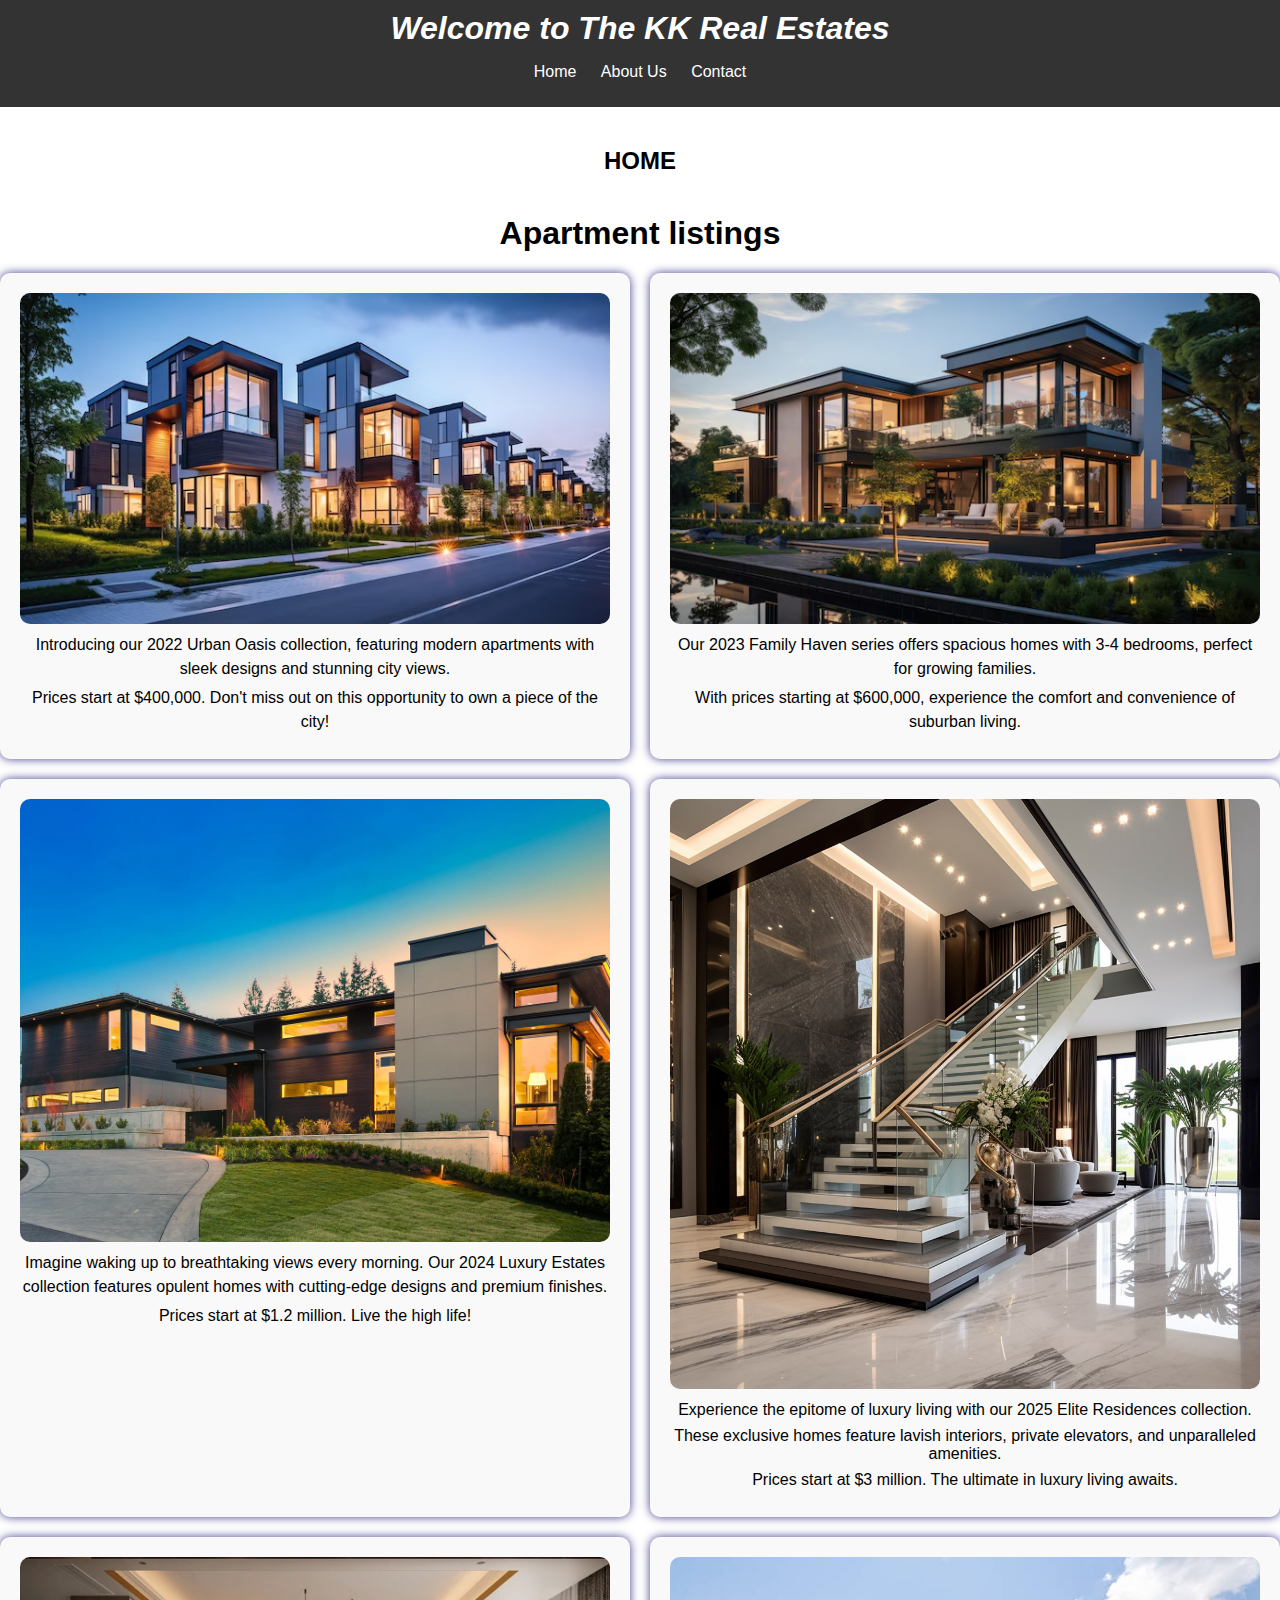
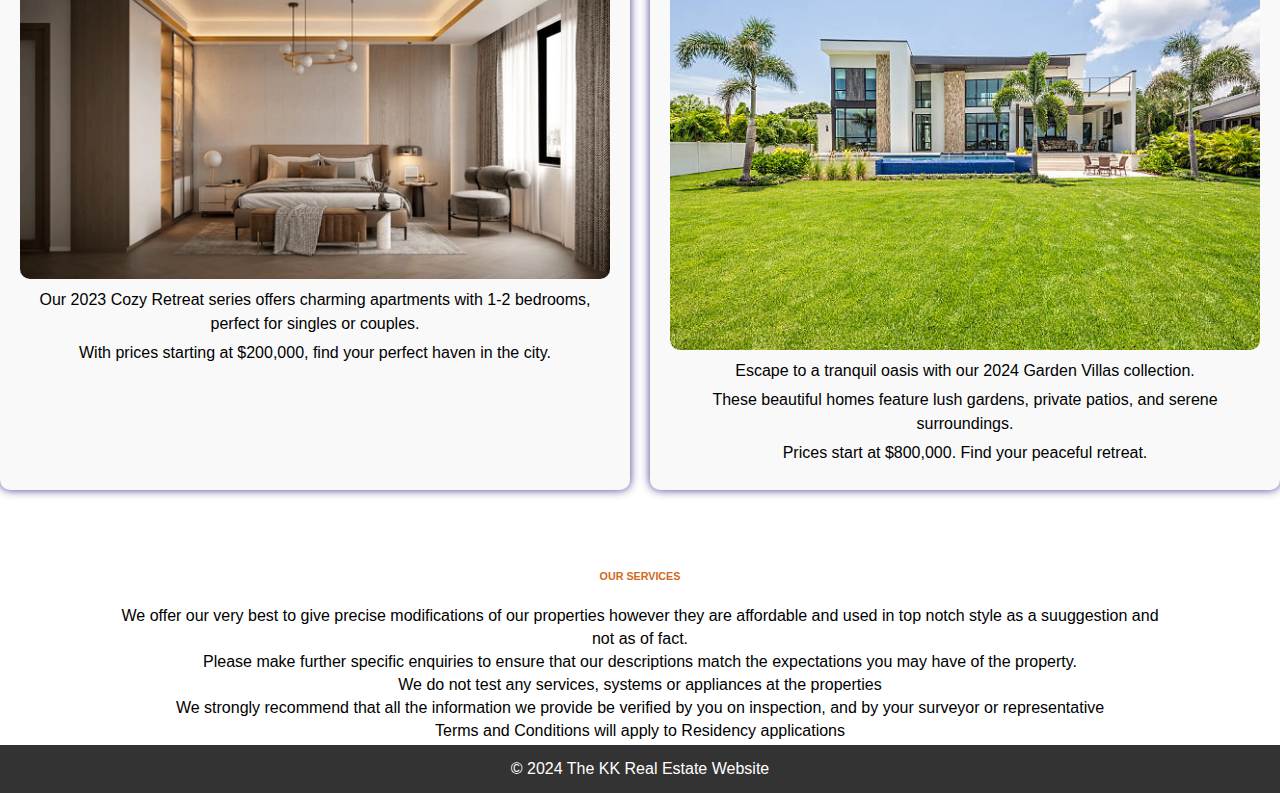
<file: index.html>
<!DOCTYPE html>
<html lang="en">
<head>
    <meta charset="UTF-8">
    <meta name="viewport" content="width=device-width, initial-scale=1.0">
    <title>Real Estate Website</title>
    <link rel="stylesheet" href="newcss.css">
</head>
<body>
    <header>
        <h1><em><strong>Welcome to The KK Real Estates</strong></em></h1>
        <div class="container">
            <nav>
                 <ul>
                    <li><a href="#home">Home</a></li>
                    <li><a href="./about.html">About Us</a></li>
                    <li><a href="./contact.html">Contact</a></li>
                </ul>
            </nav>
        </div>
    </header>
    <main>
        <section id="home">
            <h2 class="home">HOME</h2>
        </section>
        <section id="listings">
            <h1 class="Apartment">Apartment listings</h1>
            <div class="special-content">
                <div class="special-box">
                    <img src="./RS PICS/house building .jpg.avif" alt="building image">
                    <p>Introducing our 2022 Urban Oasis collection, featuring modern apartments with sleek designs and stunning city views.</p>
                    <p>Prices start at $400,000. Don't miss out on this opportunity to own a piece of the city!</p>
                </div>
                <div class="special-box">
                    <img src="./RS PICS/house building 2.avif" alt="House">
                    <p>Our 2023 Family Haven series offers spacious homes with 3-4 bedrooms, perfect for growing families.</p>
                    <p>With prices starting at $600,000, experience the comfort and convenience of suburban living.</p>
                </div>
                <div class="special-box">
                    <img src="./RS PICS/night view 2.jpeg" alt="Real estate night view">
                    <p>Imagine waking up to breathtaking views every morning. Our 2024 Luxury Estates collection features opulent homes with cutting-edge designs and premium finishes.</p>
                    <p>Prices start at $1.2 million. Live the high life!</p>
                </div>
                <div class="special-box">
                    <img src="./RS PICS/interior.jpg" alt="Bedroom">
                    <p>Experience the epitome of luxury living with our 2025 Elite Residences collection.</p>
                    <p></p>These exclusive homes feature lavish interiors, private elevators, and unparalleled amenities.</p>
                    <p>Prices start at $3 million. The ultimate in luxury living awaits.</p>
                </div>
                <div class="special-box">
                    <img src="./RS PICS/bedroom .jpg" alt="Bed">
                    <p>Our 2023 Cozy Retreat series offers charming apartments with 1-2 bedrooms, perfect for singles or couples.</p>
                    <p>With prices starting at $200,000, find your perfect haven in the city.</p>
                </div>
                <div class="special-box">
                    <img src="./RS PICS/gardens.jpg" alt="beautiful place">
                    <p>Escape to a tranquil oasis with our 2024 Garden Villas collection.</p>
                    <p>These beautiful homes feature lush gardens, private patios, and serene surroundings.</p>
                    <p>Prices start at $800,000. Find your peaceful retreat.</p>
                </div>
            </div>
        </section>
    </main>
    <h6>OUR SERVICES</h6>
    <p>We offer our very best to give precise modifications of our properties however they are affordable and used in top notch style as a suuggestion and</p>
    <p>not as of fact.</p>
    <p>Please make further specific enquiries to ensure that our descriptions match the expectations you may have of the property.</p>
    <p>We do not test any services, systems or appliances at the properties</p>
    <p>We strongly recommend that all the information we provide be verified by you on inspection, and by your surveyor or representative</p>
    <p>Terms and Conditions will apply to Residency applications</p>
    <footer>
        <p>&copy; 2024 The KK Real Estate Website</p>
    </footer>
</body>
</html>
</file>
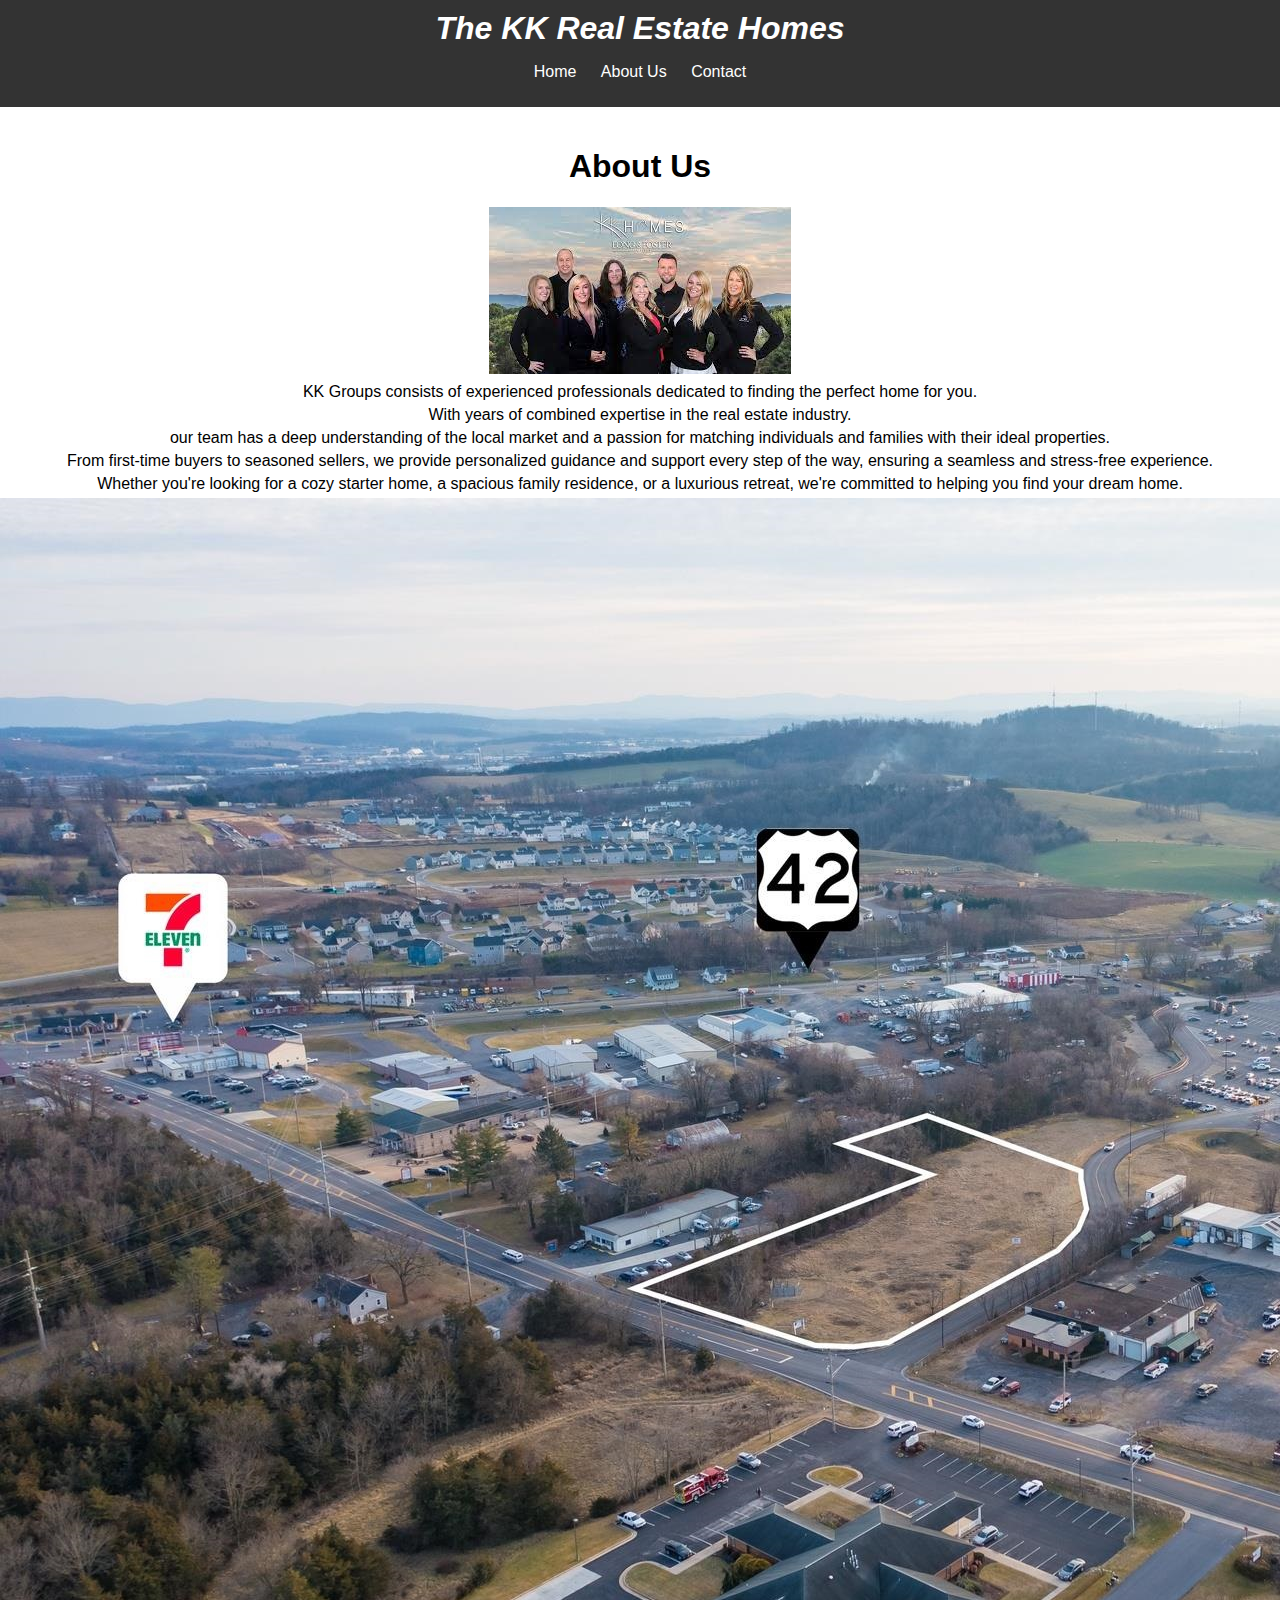
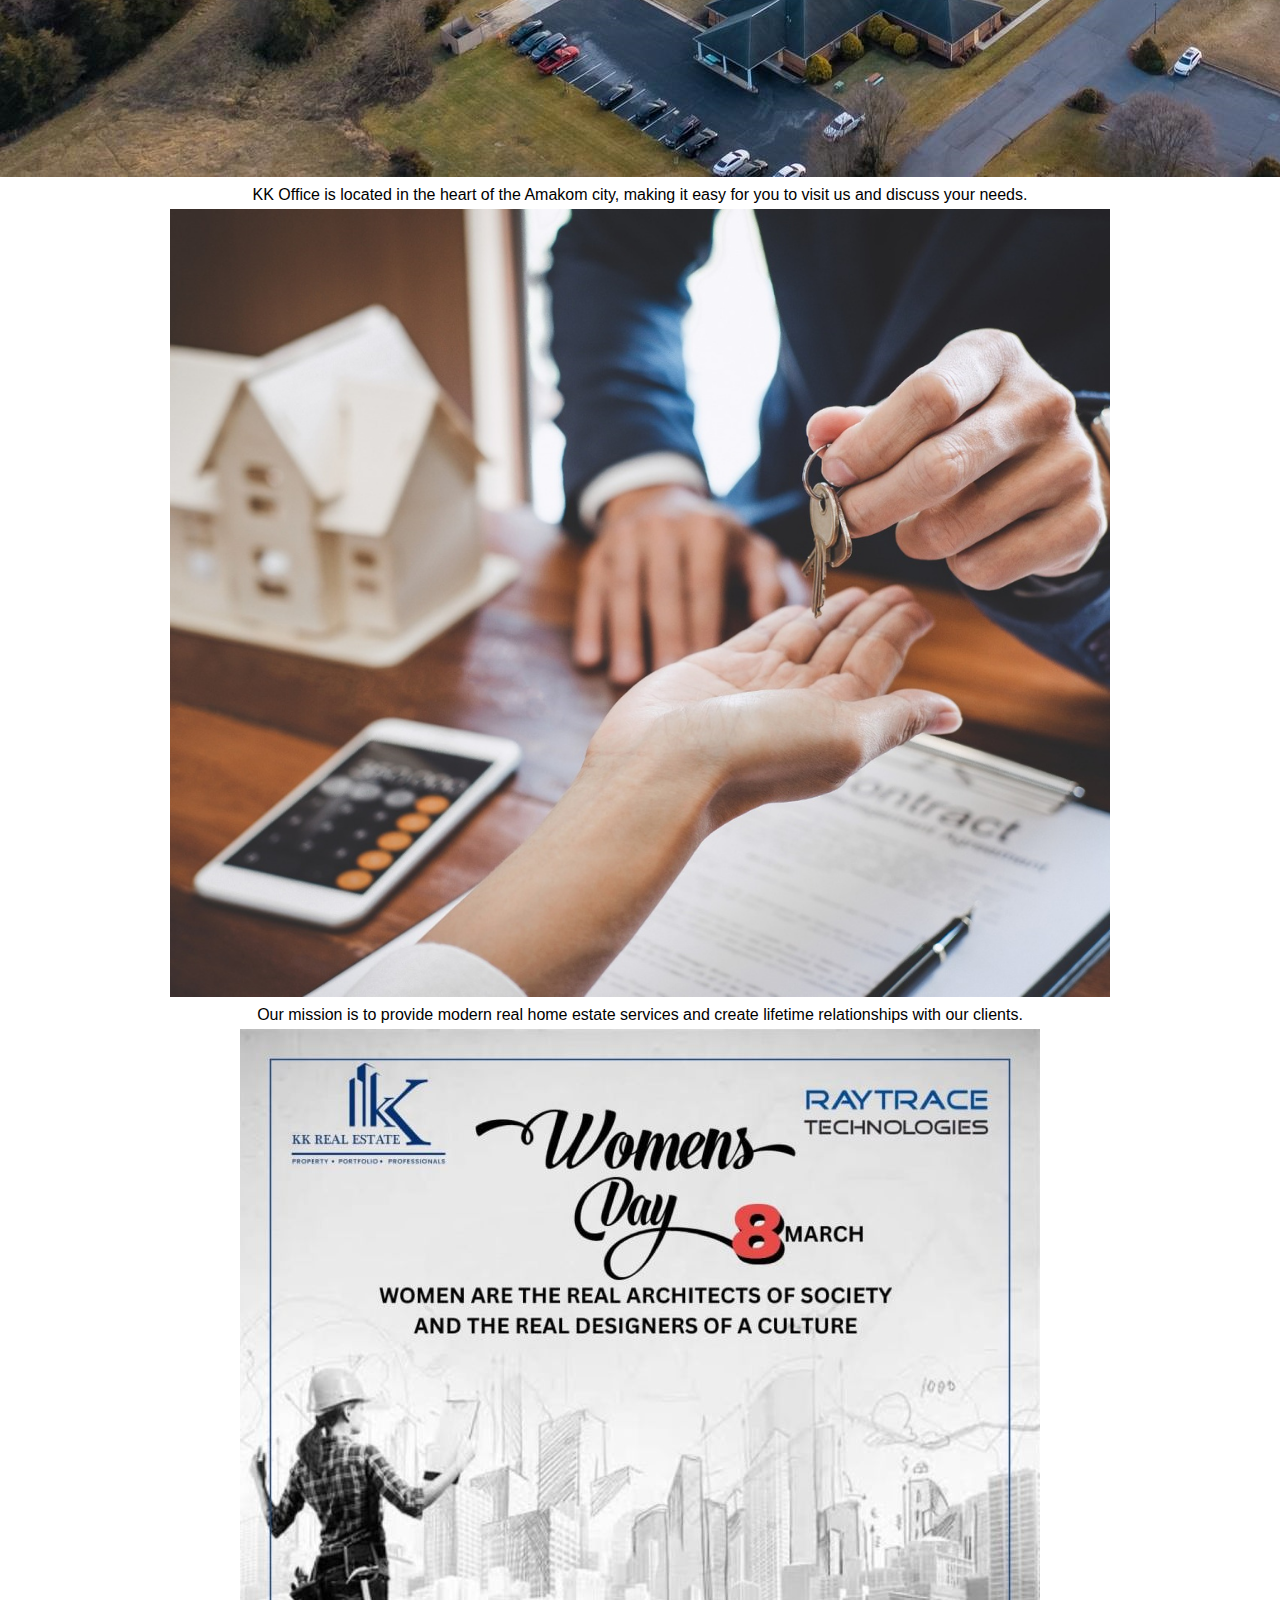
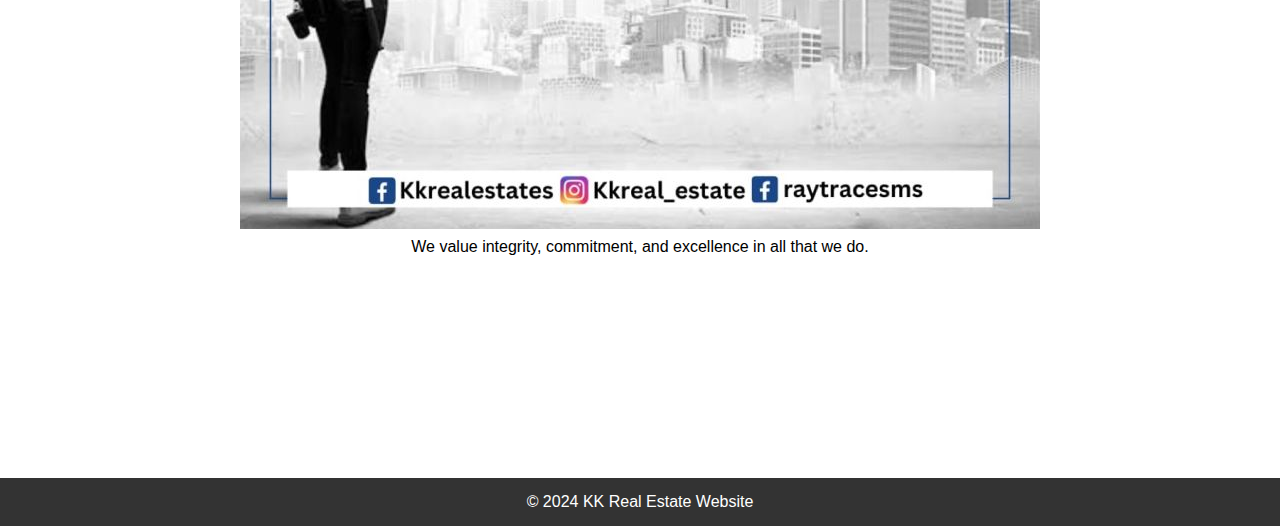
<file: about.html>
<!DOCTYPE html>
<html lang="en">
<head>
    <meta charset="UTF-8">
    <meta name="viewport" content="width=device-width, initial-scale=1.0">
    <title>About Us - The KK Real Estate Website</title>
    <link rel="stylesheet" href="newcss.css">
</head>
<body>
    <header>
        <h1><em>The KK Real Estate Homes</em></h1>
        <div class="container">
            <nav>
                <ul>
                    <li><a href="./index.html">Home</a></li>
                    <li><a href="about.html">About Us</a></li>
                    <li><a href="contact.html">Contact</a></li>
                </ul>
            </nav>
        </div>
    </header>
    <main>
        <section id="about">
            <h1>About Us</h1>
            <div class="ABOUT CONTENT">
                <div class="item">
                    <img src="./RS PICS/KK groups.jpg" alt="Our Team">
                    <p>KK Groups consists of experienced professionals dedicated to finding the perfect home for you.</p>
                    <p>With years of combined expertise in the real estate industry.</p>
                    <p>our team has a deep understanding of the local market and a passion for matching individuals and families with their ideal properties.</p>
                    <p>From first-time buyers to seasoned sellers, we provide personalized guidance and support every step of the way, ensuring a seamless and stress-free experience.</p>
                    <p>Whether you're looking for a cozy starter home, a spacious family residence, or a luxurious retreat, we're committed to helping you find your dream home.</p>
                </div>
                <div class="item reverse">
                    <img src="./RS PICS/KK office.jpg" alt="Our Office">
                    <p>KK Office is located in the heart of the Amakom city, making it easy for you to visit us and discuss your needs.</p>
                </div>
                <div class="item">
                    <img src="./RS PICS/KK Office 3..png" alt="Our Mission">
                    <p>Our mission is to provide modern real home estate services and create lifetime relationships with our clients.</p>
                </div>
                <div class="item reverse">
                    <img src="./RS PICS/KK holidays 1..jpg" alt="Our Values">
                    <p>We value integrity, commitment, and excellence in all that we do.</p>
                </div>
            </div>
        </section>
    </main>
    <br>
    <br>
    <br>
    <br>
    <br>
    <br>
    <br>
    <br>
    <br>


    <footer>
        <p>&copy; 2024 KK Real Estate Website</p>
    </footer>
</body>

</html>
</file>
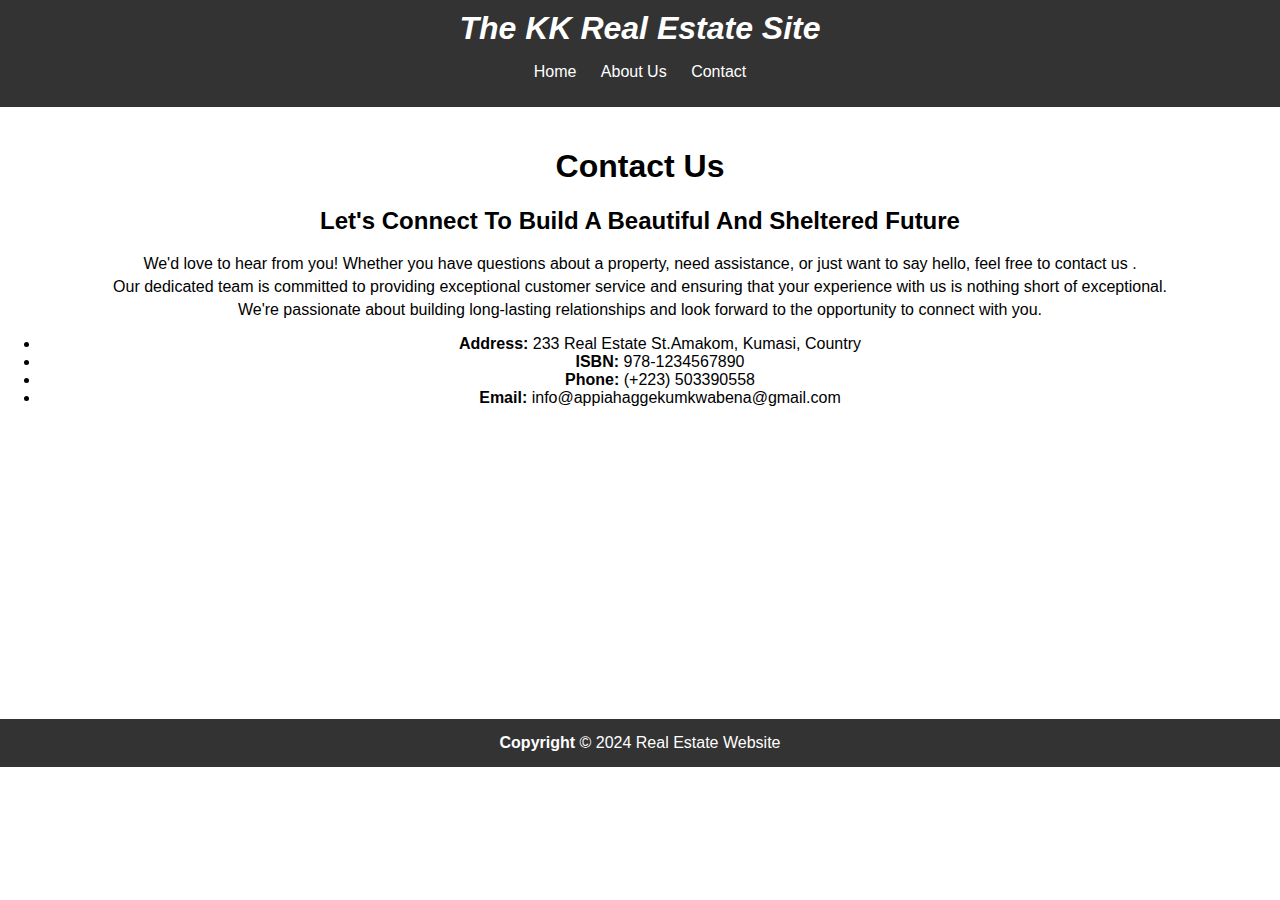
<file: contact.html>
<!DOCTYPE html>
<html lang="en">
<head>
    <meta charset="UTF-8">
    <meta name="viewport" content="width=device-width, initial-scale=1.0">
    <title>Contact Us - Real Estate Website</title>
    <link rel="stylesheet" href="newcss.css">
</head>
<body>
    <header>
        <h1><strong><em>The KK Real Estate Site</em></strong></h1>
        <div class="container">
            <nav>
                <ul>
                    <li><a href="index.html">Home</a></li>
                    <li><a href="about.html">About Us</a></li>
                    <li><a href="contact.html">Contact</a></li>
                </ul>
            </nav>
        </div>
    </header>
    <main>
        <section id="contact">
            <h1>Contact Us</h1>
            <div class="contact-container">
                <div class="contact-info">
                    <h2>Let's Connect To Build A Beautiful And Sheltered Future</h2>
                
                   <p>We'd love to hear from you! Whether you have questions about a property, need assistance, or just want to say hello, feel free to contact us .</p>
                   <p>Our dedicated team is committed to providing exceptional customer service and ensuring that your experience with us is nothing short of exceptional.</p>
                   <p>We're passionate about building long-lasting relationships and look forward to the opportunity to connect with you.</p>
                    
                    <ul>
                        <li><strong>Address:</strong> 233 Real Estate St.Amakom, Kumasi, Country</li>
                        <li><strong>ISBN:</strong> 978-1234567890</li>
                        <li><strong>Phone:</strong> (+223) 503390558</li>
                        <li><strong>Email:</strong> info@appiahaggekumkwabena@gmail.com</li>
                    </ul>
                </div>
    </main>
    <br>
    <br>
    <br>
    <br>
    <br>
    <br>
    <br>
    <br>
    <br>
    <br>
    <br>
    <br>
    <br>
    <br>
    <footer>
        <p><strong> Copyright </strong>&copy; 2024 Real Estate Website</p>
    </footer>
</body>
</html>
</file>
<file: newcss.css>
/* styles.css */

/* General Styles */
body {
    font-family: Arial, sans-serif;
    margin: 0;
    padding: 0;
}

.container {
    width: 80%;
    margin: auto;
}

header {
    background: #333;
    color: #fff;
    padding: 10px 0;
}

header h1 {
    text-align: center;
    margin: 0;
}

nav ul {
    list-style: none;
    padding: 0;
    text-align: center;
}

nav ul li {
    display: inline;
    margin: 0 10px;
}

nav ul li a {
    color: #fff;
    text-decoration: none;
}

main {
    padding: 20px 0;
}

section {
    margin-bottom: 40px;
}

section#home {
    text-align: center;
}

section#listings {
    text-align: center;
}

.special-content {
    display: grid;
    grid-template-columns: repeat(2, 1fr); 
    gap: 20px;  
  }
  
  .special-box {
    background-color: #f9f9f9;
    padding: 20px;
    border-radius: 10px;
    box-shadow: 0 0 10px rgba(11, 4, 110, 0.767);
  }
  
  .special-box img {
    max-width: 100%;
    border-radius: 10px;
  }
  
  .special-box h2 {
    font-size: 20px;
    margin-top: 10px;
    margin-bottom: 15px;
  }
  
  .special-box p {
    font-size: 16px;
    line-height: 1.5;
  }
section#about, section#contact {
    text-align: center;
}

section#about a, section#contact a {
    display: inline-block;
    padding: 10px 20px;
    background: #333;
    color: #fff;
    text-decoration: none;
    border-radius: 5px;
}

section#about a:hover, section#contact a:hover {
    background: #555;
}


h6 {
    color: chocolate;
    text-align: center;
    margin-top: 20px;
}

p {
    text-align: center;
    margin: 5px 0;
}


footer {
    background: #333;
    color: #fff;
    text-align: center;
    padding: 10px 0;
    
    width: 100%;
    bottom: 0;
}
</file>
